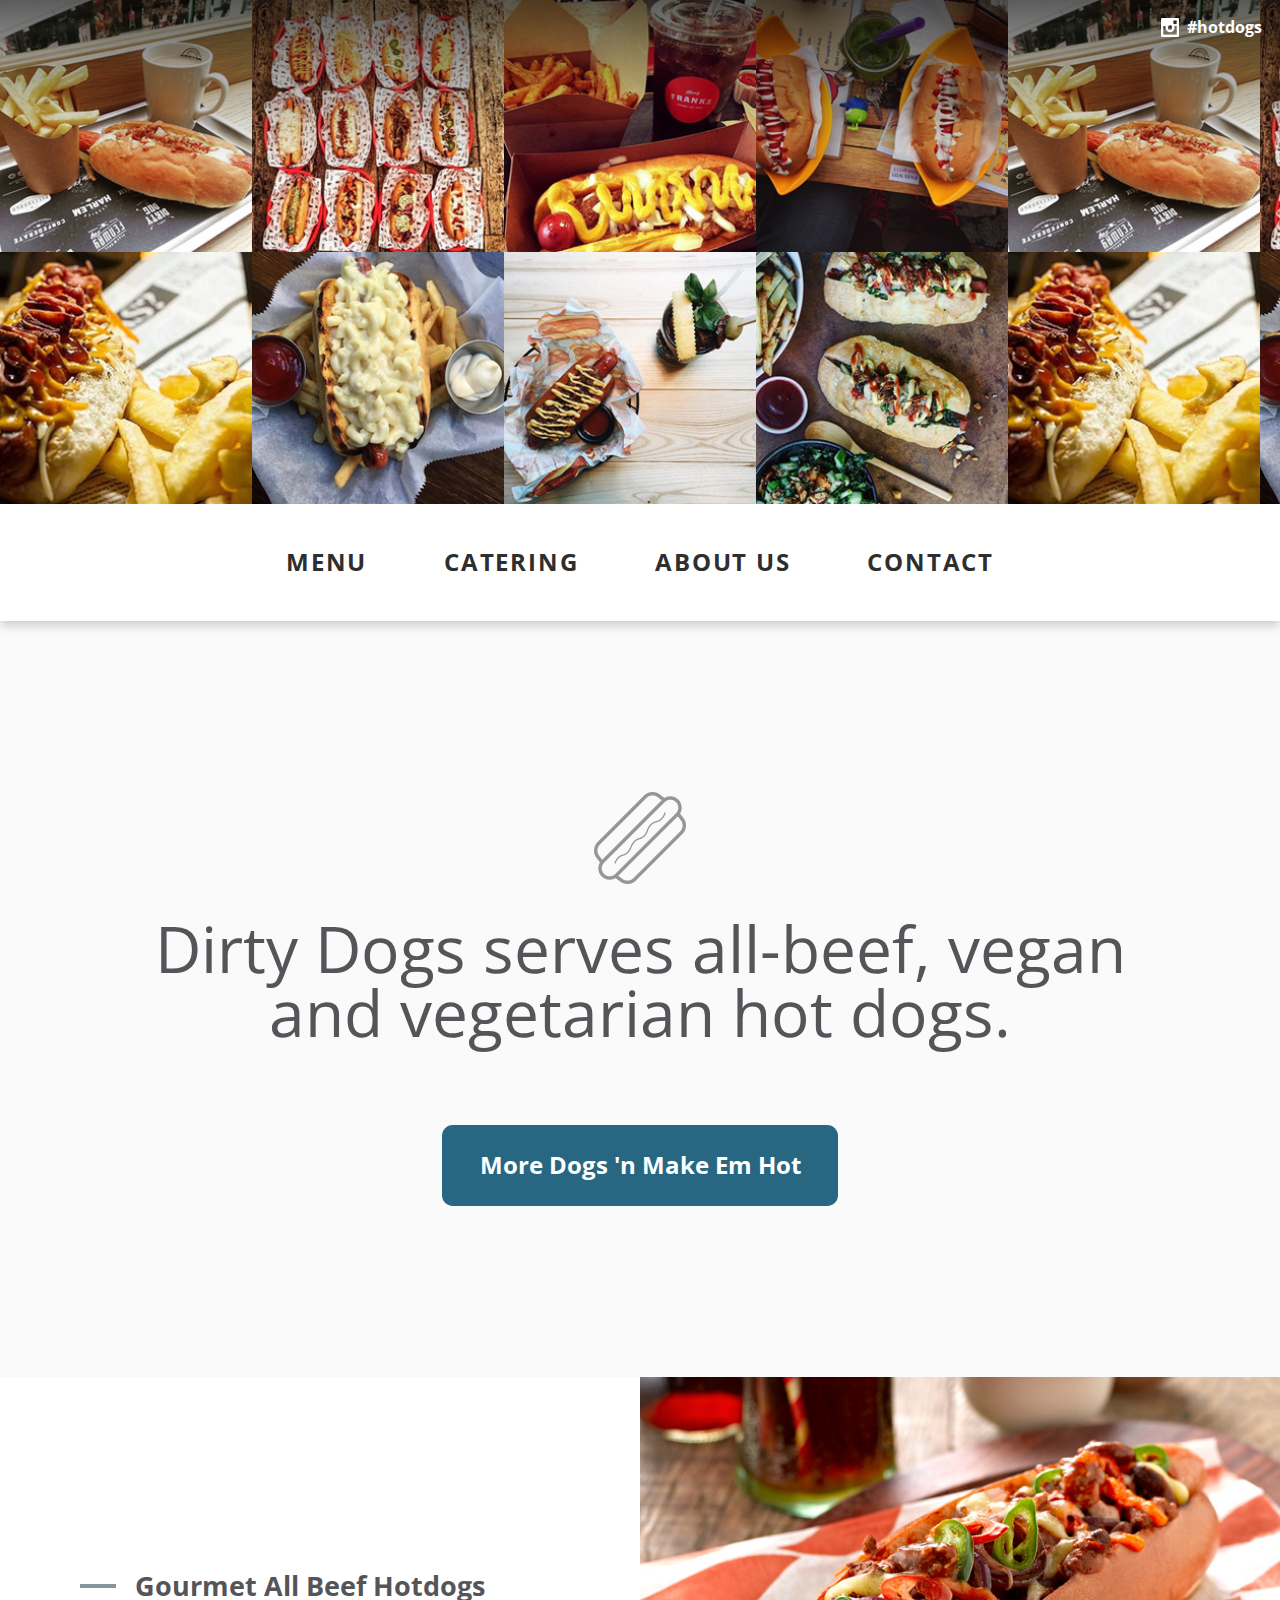
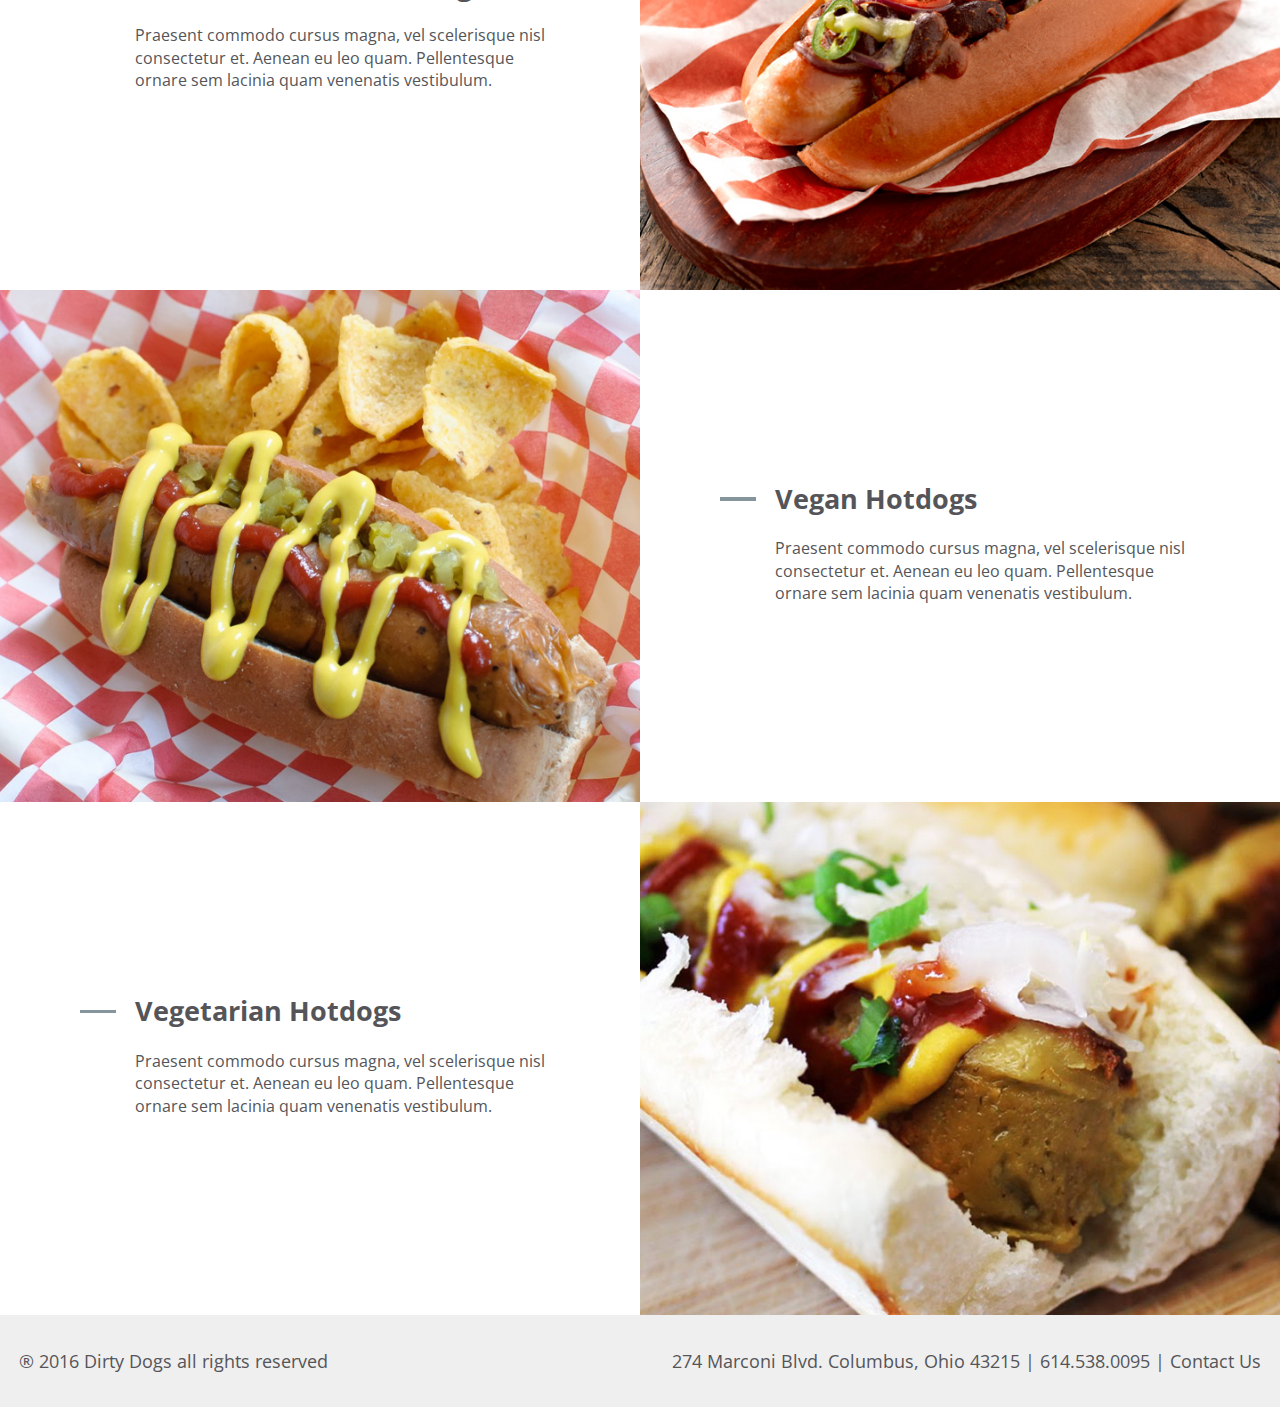
<file: index.html>
<!DOCTYPE html>
<html lang="en">

<head>
    <meta charset="UTF-8">
    <meta name="viewport" content="width=device-width, initial-scale=1.0">
    <meta http-equiv="X-UA-Compatible" content="ie=edge">
    <title>Dirty Dogs</title>

    <link rel="stylesheet" type="text/css" href="./css/style.css">
</head>

<body>
    <div class="container">
        <header>
            <div id="headerPhotos">
                <a id="instagram" target=_blank href="https://www.instagram.com/">
                    <img src="./img/instagram.png" /><span>#hotdogs</span>
                </a>
            </div>
        </header>

        <nav id="navbar">
            <a class="navText" href="#">
                <div>MENU</div>
            </a>
            <a class="navText" href="#">
                <div>CATERING</div>
            </a>
            <a class="navText" href="#">
                <div>ABOUT US</div>
            </a>
            <a class="navText" href="#">
                <div>CONTACT</div>
            </a>
        </nav>

        <main>
            <section id="intro">
                <img id="hotdogIcon" src="./img/hotdog.png" />
                <h1>Dirty Dogs serves all-beef, vegan and vegetarian hot dogs.</h1>
                <div id="moreDogsButton">
                    <div id="modal-trigger">
                        <img src="./img/hotdog-plus.png" />
                        <span>More Dogs 'n Make Em Hot</span>
                    </div>
                </div>
            </section>
            <section id="content">
                <article id="allBeef">
                    <div class="textBox">
                        <div class="dash"></div>
                        <h3>Gourmet All Beef Hotdogs</h3>
                        <div></div>
                        <p>Praesent commodo cursus magna, vel scelerisque nisl consectetur et. Aenean eu leo quam.
                            Pellentesque ornare sem lacinia quam venenatis vestibulum.</p>
                    </div>
                    <img src="./img/beef.jpg" />
                </article>
                <article id="vegan">
                    <div class="textBox">
                        <div class="dash"></div>
                        <h3>Vegan Hotdogs</h3>
                        <div></div>
                        <p>Praesent commodo cursus magna, vel scelerisque nisl consectetur et. Aenean eu leo quam.
                            Pellentesque ornare sem lacinia quam venenatis vestibulum.</p>
                    </div>
                    <img src="./img/vegan.jpg" />
                </article>
                <article id="vegetarian">
                    <div class="textBox">
                        <div class="dash"></div>
                        <h3>Vegetarian Hotdogs</h3>
                        <div></div>
                        <p>Praesent commodo cursus magna, vel scelerisque nisl consectetur et. Aenean eu leo quam.
                            Pellentesque ornare sem lacinia quam venenatis vestibulum.</p>
                    </div>
                    <img src="./img/vegetarian.jpg" />
                </article>
            </section>
        </main>
        <footer>
            <span>® 2016 Dirty Dogs all rights reserved</span>
            <span>274 Marconi Blvd. Columbus, Ohio 43215 | 614.538.0095 | Contact Us</span>
        </footer>

        <div id="backdrop">
            <div id="modal">
                <div id="modalTitle">
                    <h4>More Hot Dog Options</h4>
                    <a>&times;</a>
                </div>
                <div id="modal-content">
                    <div class="hotdogOption">
                        <img src="./img/hotdog1.jpg" />
                        <span class="hotdogName">Greek Style</span>
                    </div>
                    <div class="hotdogOption">
                        <img src="./img/hotdog2.jpg" />
                        <span class="hotdogName">Chicago Style</span>
                    </div>
                    <div class="hotdogOption">
                        <img src="./img/hotdog3.jpg" />
                        <span class="hotdogName">Mac Style</span>
                    </div>
                    <div class="hotdogOption">
                        <img src="./img/hotdog4.jpg" />
                        <span class="hotdogName">Bacon Style</span>
                    </div>
                    <div class="hotdogOption">
                            <img src="./img/hotdog5.jpg" />
                            <span class="hotdogName">New York Style</span>
                    </div>
                    <div class="hotdogOption">
                            <img src="./img/hotdog6.jpg" />
                            <span class="hotdogName">Buckeye Style</span>
                    </div>
                    <div class="hotdogOption">
                            <img src="./img/hotdog7.jpg" />
                            <span class="hotdogName">Chili Style</span>
                    </div>
                    <div class="hotdogOption">
                            <img src="./img/hotdog8.jpg" />
                            <span class="hotdogName">Spicy Style</span>
                    </div>


                </div>
            </div>
        </div>

    </div>
    <script src="./js/script.js"></script>
</body>

</html>
</file>
<file: css/style.css>
@import url(http://fonts.googleapis.com/css?family=Open+Sans);

* {
    font-family: 'Open Sans', sans-serif;
    line-height: 1.4rem;
    box-sizing: border-box;
    margin: 0;
}

:root {
    --borderThick: 0.3vh;
    --backgroundColor:  #fbfafa;
    --menuColor:  #2e2e2e;
    --textColor:  #555559;
    --footerColor: #efefef;
    --buttonColor: #286782;
    --highlightColor: #006d9c;
}

.container {
    background-color: var(--backgroundColor);
}

/* Header Section*/

#headerPhotos {
    background: url(../img/header-gradation.png) left top / 28vh 28vh repeat-x, url(../img/header.jpg) left top / 112vh 56vh repeat-x;
    height: 56vh;
    position: relative;
}

#instagram {
    position: absolute;
    top: 1rem;
    right: 1.1rem;
    text-decoration: none;
    font-weight: bold;
    color: #fff;
    display: flex;
    align-items: center;
}

#instagram img {
    height: 1.2rem;
    padding-right: 0.5rem;
}

/* Nav Section*/

nav {
    overflow: hidden;
    background-color: #fff;
    z-index: 100;
    width: 100%;
    height: 13vh;
    display: flex;
    justify-content: center;
    box-shadow: 0 4px 10px rgba(0, 0, 0, 0.2);
}

.navText {
    text-decoration: none;
    color: var(--menuColor);
    font-size: 2.7vh;
    letter-spacing: 0.2vh; 
    font-weight: bold;

    display: flex;
    align-items: center;
    padding-left: 3vw;
    padding-right: 3vw;
    transition: 0.2s;
}

.navText div {
    padding: 2vh 0;
    border-top: var(--borderThick) solid transparent;
    border-bottom: var(--borderThick) solid transparent;
    transition: 0.2s;
}

.navText:hover div{
    padding: 0.4vh 0;
    color: var(--highlightColor);
    border-bottom: var(--borderThick) solid var(--highlightColor);
}

.sticky {
    position: fixed;
    top: 0;
    width: 100%;
}

.sticky + main {
    padding-top: 13vh;
}

/* Intro Section */

h1 {
    color: var(--textColor);
    font-size: 7.1vh;
    font-weight: normal;
    text-align: center;
    line-height: 4rem;
    margin-top: 2rem;
    margin-bottom: 5rem;
}

#intro {
    width: 80%;
    max-width: 130vh;
    height: 84vh;
    margin: 0 auto;
    display: flex;
    flex-direction: column;
    justify-content: center;
    align-items: center;
}

#moreDogsButton {
    display: flex;
    justify-content: center;
    align-items: center;
    position: relative;
    width: 44vh;
    height: 9vh;
    background: var(--buttonColor);
    border: 0;
    border-radius: 1.2vh;
    transition: 0.2s;
    cursor: pointer;
    color: #fff;
    font-size: 2.7vh;
    font-weight: bold;
    overflow: hidden;
    -webkit-transition: all 0.3s;
    -moz-transition: all 0.3s;
    transition: all 0.3s;
}

#modal-trigger {
    display: flex;
    justify-content: center;
    align-items: center;
    height: 100%;
    width: 100%;
}

#moreDogsButton img {
    height: 6vh;
    position: absolute;
    top: -10vh;
    -webkit-transition: all 0.3s;
    -moz-transition: all 0.3s;
    transition: all 0.3s;
}

#moreDogsButton span {
    display: inline-block;
    -webkit-transition: all 0.3s;
    -moz-transition: all 0.3s;
    transition: all 0.3s;
}

#moreDogsButton:hover span {
    -webkit-transform: translateY(300%);
	-moz-transform: translateY(300%);
	-ms-transform: translateY(300%);
	transform: translateY(300%);
}

#moreDogsButton:hover img {
    top: 1.5vh;
}

#moreDogsButton:active {
    top: 2px;
}

/* Content Section */

#content {
    background-color: #fff;
    width: 100%;
}

#content article {
    display: grid;
    grid-template-columns: 50% 50%;
}

#content img {
    width: 100%;
}

#content article:nth-child(odd) .textBox {
    order: 1;
}

#content article:nth-child(odd) img {
    order: 2;
}

#content article:nth-child(even) .textBox {
    order: 2;
}

#content article:nth-child(even) img {
    order: 1;
}

.dash {
    height: 0.4vh;
    width: 4vh;
    background-color: #84959c;
}

.textBox {
    margin: auto 5rem;
    display: grid;
    grid-template-columns: auto auto;
    grid-column-gap: 1.2rem;
    grid-row-gap: 3vh;
    align-items: center;
    color: var(--textColor);
}

.textBox h3 {
    font-size: 3vh;
    color: var(--textColor);
}

/* Footer Section */

footer {
    width: 100%;
    height: 10.2vh;
    display: flex;
    justify-content: space-between;
    align-items: center;
    color: var(--textColor);
    background-color: var(--footerColor);
    padding: 0 1.2rem;
    font-size: 2vh;
}

/* Modal Section */

#backdrop {
    position: fixed;
    top: 0;
    left: 0;
    z-index: 100;
    width: 100vw;
    height: 100vh;
    background: rgba(0,0,0,0.6);
  
    display: none;
    align-items: center;
    justify-content: center;
}

.modal-open #backdrop {
    display: flex;
}

body.modal-open {
    overflow: hidden;
}

#modal {
    width: 80vw;
    height: 80vh;
    display: flex;
    flex-direction: column;
    background: var(--backgroundColor);
    padding: 3vh 3vh;
    border-radius: 1.8vh;
    box-shadow: 0 0 5px 5px #333;
}

#modalTitle {
    display: flex;
    justify-content: space-between;
    align-items: center;
}

#modalTitle h4 {
    font-size: 2.8vh;
}

#modalTitle a {
    display: flex;
    justify-content: center;
    align-items: center;
    background: var(--backgroundColor);
    height: 5vh;
    width: 5vh;
    border: 0;
    font-size: 4vh;
    border-radius: 0.7vh;
    transition: 0.2s;
    cursor: pointer;
}

#modal a:hover {
    background: var(--footerColor);
}

#modal-content {
    display: flex;
    flex-wrap: wrap;
    justify-content: center;
    font-size: 2.8vh;
    margin-top: 2vh;
    height: 100%;
    overflow-y: auto;
}

.hotdogOption {
    display: flex;
    flex-direction: column;
    align-items: center;
    margin: 1rem;
    box-shadow: 0 0 5px #333;
}

.hotdogName {
    padding: 0.5rem;
}

#modal #modal-content {
    clear: both;
}

/* Media Screen Section */

@media screen and (max-width: 1035px) {

    h1 {
        font-size: 5.2vw;
        line-height: 6.2vw;
        margin-top: 3vw;
        margin-bottom: 7vw;
    }

    #intro {
        height: 61.5vw;
    }
}

@media screen and (max-width: 866px) {

    #headerPhotos {
        background: url(../img/header-gradation.png) left top / 24.3vw 24.3vw repeat-x, url(../img/header.jpg) left top / 100% no-repeat;
        height: 48.6vw;
        position: relative;
    }

    nav {
        height: 11.3vw;
    }

    .navText {
        padding-left: 3vw;
        padding-right: 3vw;
    }

    .navText:hover div{
        padding: 0.3vw 0;
    }
}

@media screen and (max-width: 850px) {

    #content article {
        display: grid;
        grid-template-columns: 100%;
    }

    #content article:nth-child(odd) .textBox {
        order: 2;
    }
    
    #content article:nth-child(odd) img {
        order: 1;
    }

    .textBox {
        width: 80%;
        margin: 5vh auto;
        display: grid;
        grid-column-gap: 1.2rem;
        grid-row-gap: 3vh;
        align-items: center;
        color: var(--textColor);
    }

    footer {
        flex-direction: column;
        justify-content: center;
    }
}

@media screen and (max-width: 720px) {

    #hotdogIcon {
        width: 13vw;
    }

    #moreDogsButton {
        width: 47vw;
        height: 10vw;
        border-radius: 1.4vw;
        font-size: 3vw;
    }

    #moreDogsButton img {
        height: 6.5vw;
        top: -10vw;
    }

    #moreDogsButton:hover img {
        top: 1.5vw;
    }
}

@media screen and (max-width: 670px) {

    .navText {
        font-size: 3vw;
    }
}

@media screen and (max-width: 560px) {

    footer {
        font-size: 2.6vw;
    }
}

@media screen and (max-width: 500px) {

    .textBox h3 {
        font-size: 4.5vw;
    }
}
</file>
